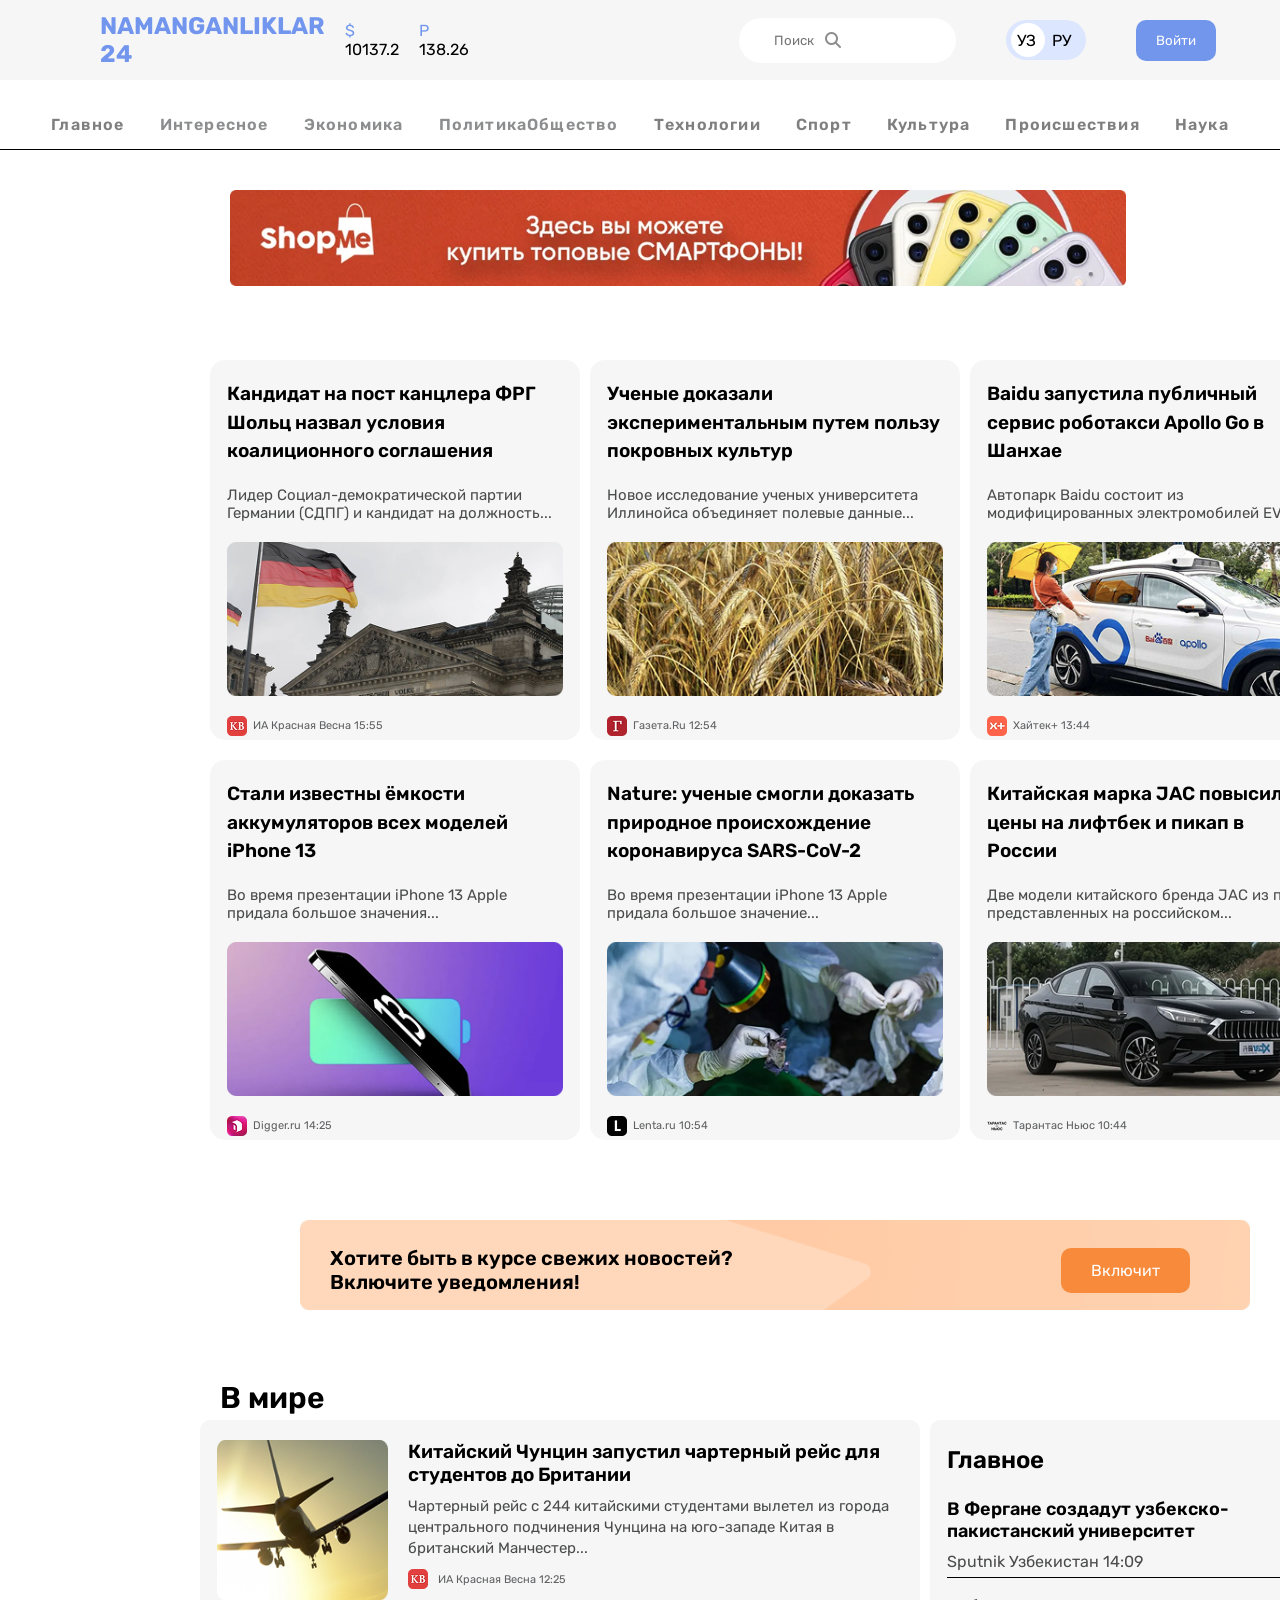
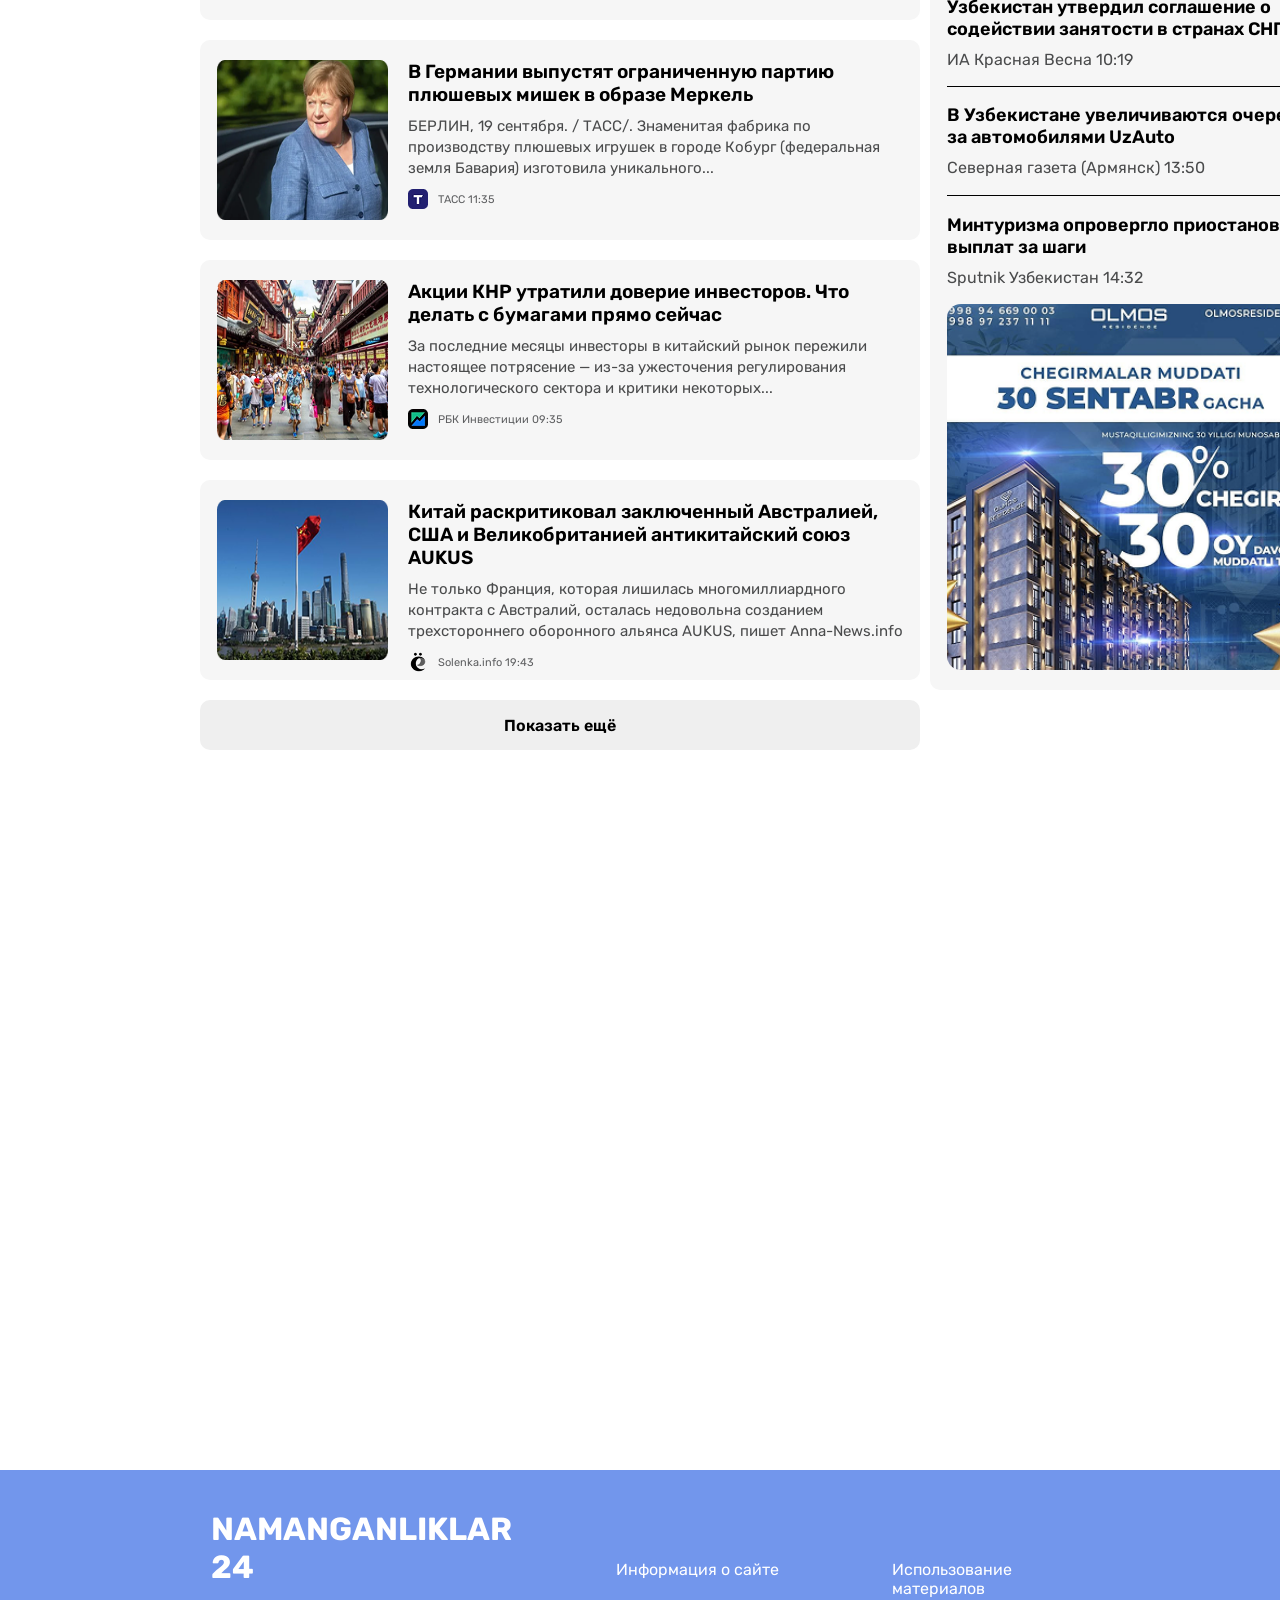
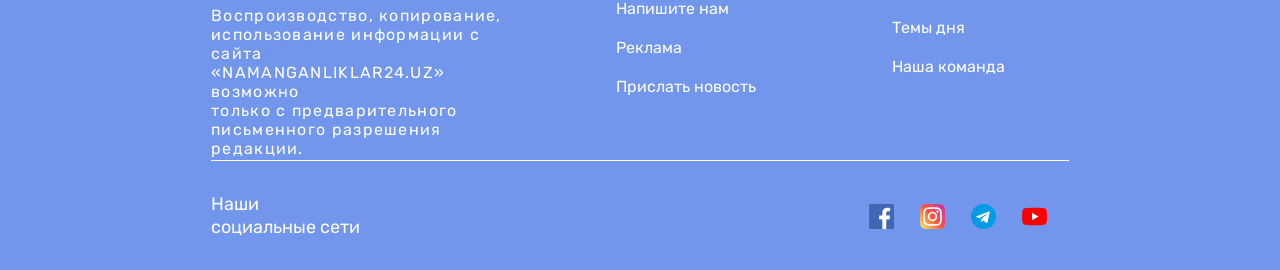
<file: index.html>
<!DOCTYPE html>
<html lang="en">
<head>
    <meta charset="UTF-8">
    <meta name="viewport" content="width=device-width, initial-scale=1.0">
    <title>New Figma</title>
    <link rel="stylesheet" href="./css/style.css">
    <link rel="stylesheet" href="https://cdnjs.cloudflare.com/ajax/libs/font-awesome/6.7.2/css/all.min.css">
</head>
<body>
    <div class="cointiner">
        <header>
            <nav>
                <h1 class="navbar-logo">NAMANGANLIKLAR 24</h1>
                <p><span style="color: #7296EE;">$</span> 10137.2</p><p><span style="color: #7296EE;">P</span> 138.26</p>
                <input type="text" placeholder="Поиск"><i style="position: absolute; left: 825px;" class="fa-solid fa-magnifying-glass"></i>
                <div class="language"><div class="hover"><p>УЗ</p></div><p style="padding-left: 7px; cursor: pointer;">РУ</p></div>
                <button>Войти</button>
            </nav>
        </header>



        <main>
            <div class="heading">
            <p>Главное</p>
            <p><a  style="text-decoration: none; color: #8c8d8e;" href="index-list.html">Интересное</a></p>
            <p><a  style="text-decoration: none; color: #8c8d8e;"  href="index-article.html">Экономика</a></p>
            <p><a  style="text-decoration: none; color: #8c8d8e;" href="index-contact.html">ПолитикаОбщество</a></p>
            <p>Технологии</p>
            <p>Спорт</p>
            <p>Культура</p>
            <p>Происшествия</p>
            <p>Наука</p>
            </div>
            <div class="main-banner"></div>
            <div class="main-start">
                <div class="card"><p style="font-weight: 600; font-size: 19px; line-height: 150%;">Кандидат на пост канцлера ФРГ Шольц назвал условия коалиционного соглашения</p><p style="font-size: 15px; color: #4A4B4C;">Лидер Социал-демократической партии Германии (СДПГ) и кандидат на должность...</p><img src="./img/image 3.png"><div class="profile"><img src="./img/image 4.png"><p style="font-size: 11px; color: #5E5F61;">ИА Красная Весна 15:55</p></div></div>


                <div class="card"><p style="font-weight: 600; font-size: 19px; line-height: 150%;">Ученые доказали экспериментальным путем пользу покровных культур</p><p style="font-size: 15px; color: #4A4B4C;">Новое исследование ученых университета Иллинойса объединяет полевые данные... </p><img src="./img/image 1.png"><div class="profile"><img src="./img/image 5.png"><p style="font-size: 11px; color: #5E5F61;">Газета.Ru 12:54</p></div></div>


                <div class="card"><p style="font-weight: 600; font-size: 19px; line-height: 150%;">Baidu запустила публичный сервис роботакси Apollo Go в Шанхае</p><p style="font-size: 15px; color: #4A4B4C;">Автопарк Baidu состоит из модифицированных электромобилей EV... </p><img src="./img/image 9.png"><div class="profile"><img src="./img/image 10.png"><p style="font-size: 11px; color: #5E5F61;">Хайтек+ 13:44</p></div></div>


                <div class="card"><p style="font-weight: 600; font-size: 19px; line-height: 150%;">Стали известны ёмкости аккумуляторов всех моделей iPhone 13</p><p style="font-size: 15px; color: #4A4B4C;">Во время презентации iPhone 13 Apple придала большое значения...</p><img src="./img/image 13.png"><div class="profile"><img src="./img/image 14.png"><p style="font-size: 11px; color: #5E5F61;">Digger.ru 14:25</p></div></div>


                <div class="card"><p style="font-weight: 600; font-size: 19px; line-height: 150%;">Nature: ученые смогли доказать природное происхождение коронавируса SARS-CoV-2</p><p style="font-size: 15px; color: #4A4B4C;">Во время презентации iPhone 13 Apple придала большое значение... </p><img src="./img/image 20.png"><div class="profile"><img src="./img/image 21.png"><p style="font-size: 11px; color: #5E5F61;">Lenta.ru 10:54</p></div></div>


                <div class="card"><p style="font-weight: 600; font-size: 19px; line-height: 150%;">Китайская марка JAC повысила цены на лифтбек и пикап в <br>России</p><p style="font-size: 15px; color: #4A4B4C;">Две модели китайского бренда JAC из пяти, представленных на российском...</p><img src="./img/image 41.png"><div class="profile"><img src="./img/image 51.png"><p style="font-size: 11px; color: #5E5F61;">Тарантас Ньюс 10:44</p></div></div>
            </div>
            <div class="main-center"><p style="font-size: 20px; font-weight: 600;">Хотите быть в курсе свежих новостей?<br>  Включите уведомления!
            </p><button>Включит</button>
        </div>
        <div class="main-end"><p style="font-size: 30px; font-weight: 600;">В мире</p></div>
        <div class="main-footer">
            <div class="text-flex">
                <div class="card">
                    <div class="image"><img src="./img/image 33.png"></div>
                    <div class="card-text">
                        <p style="font-size: 19px; font-weight: 600; letter-spacing: 1.px;">Китайский Чунцин запустил чартерный рейс для студентов до Британии</p>
                        <p style="color: #4A4B4C; font-size: 15px; line-height: 140%;">Чартерный рейс с 244 китайскими студентами вылетел из города <br> центрального подчинения Чунцина на юго-западе Китая в <br> британский Манчестер...</p>
                        <div style="display: flex; gap: 10px; align-items: center;" class="profile"><img src="./img/image 4.png"><p style="font-size: 11px; color: #5E5F61;">ИА Красная Весна 12:25</p></div>
                    </div>
                </div>
                <div class="card">
                    <div class="image"><img src="./img/image 34.png"></div>
                    <div class="card-text">
                        <p style="font-size: 19px; font-weight: 600; letter-spacing: 1.px;">В Германии выпустят ограниченную партию плюшевых мишек в образе Меркель</p>
                        <p style="color: #4A4B4C; font-size: 15px; line-height: 140%;">БЕРЛИН, 19 сентября. / ТАСС/. Знаменитая фабрика по производству плюшевых игрушек в городе Кобург (федеральная земля Бавария) изготовила уникального...</p>
                        <div style="display: flex; gap: 10px; align-items: center;" class="profile"><img src="./img/image 42.png"><p style="font-size: 11px; color: #5E5F61;">ТАСС 11:35</p></div>
                    </div>
                </div>
                <div class="card">
                    <div class="image"><img src="./img/image 35.png"></div>
                    <div class="card-text">
                        <p style="font-size: 19px; font-weight: 600; letter-spacing: 1.px;">Акции КНР утратили доверие инвесторов. Что делать с бумагами прямо сейчас</p>
                        <p style="color: #4A4B4C; font-size: 15px; line-height: 140%;">За последние месяцы инвесторы в китайский рынок пережили настоящее потрясение — из-за ужесточения регулирования технологического сектора и критики некоторых...</p>
                        <div style="display: flex; gap: 10px; align-items: center;" class="profile"><img src="./img/image 43.png"><p style="font-size: 11px; color: #5E5F61;">РБК Инвестиции 09:35</p></div>
                    </div>
                </div>
                <div class="card">
                    <div class="image"><img src="./img/image 36.png"></div>
                    <div class="card-text">
                        <p style="font-size: 19px; font-weight: 600; letter-spacing: 1.px;">Китай раскритиковал заключенный Австралией, США и Великобританией антикитайский союз AUKUS</p>
                        <p style="color: #4A4B4C; font-size: 15px; line-height: 140%;">Не только Франция, которая лишилась многомиллиардного контракта с Австралий, осталась недовольна созданием трехстороннего оборонного альянса AUKUS, пишет Anna-News.info</p>
                        <div style="display: flex; gap: 10px; align-items: center;" class="profile"><img src="./img/image 44.png"><p style="font-size: 11px; color: #5E5F61;">Solenka.info 19:43</p></div>
                    </div>
                </div>
                <button>Показать ещё </button>
            </div>
            <div class="main-footer-anons">
                <div class="card"><p style="font-weight: 600; font-size: 24px; padding-bottom: 24px ;">Главное</p><p style="font-size: 18px; font-weight: 600;">В Фергане создадут узбекско-пакистанский университет</p><p style="padding-top: 10px;color: #4A4B4C;">Sputnik Узбекистан 14:09</p>
                </div>
                <div class="card"><p style="font-size: 18px; font-weight: 600;">Узбекистан утвердил соглашение о содействии занятости в странах СНГ</p><p style="padding-top: 10px;color: #4A4B4C;">ИА Красная Весна 10:19</p></div>

                <div class="card"><p style="font-size: 18px; font-weight: 600;">В Узбекистане увеличиваются очереди за автомобилями UzAuto</p><p style="padding-top: 10px;color: #4A4B4C;">Северная газета (Армянск) 13:50</p></div>
                
                <div class="card"><p style="font-size: 18px; font-weight: 600;">Минтуризма опровергло приостановку выплат за шаги</p><p style="padding-top: 10px;color: #4A4B4C;">Sputnik Узбекистан 14:32</p></div>

                <div class="pictrue"><img src="./img/image 60.png"></div>
            </div>
        </div>
        </main>



          
        <footer>
            <div class="box">
                <div class="text-heading"><h1 style="padding-bottom: 20px;">NAMANGANLIKLAR 24</h1><p style="letter-spacing: 1.3px;">Воспроизводство, копирование, <br> использование информации с сайта <br>«NAMANGANLIKLAR24.UZ» возможно <br>только с предварительного <br> письменного разрешения редакции.
                </p></div>
                <div class="text-about"><p>Информация о сайте</p><p>Напишите нам</p><p>Реклама</p><p>Прислать новость</p></div>
                <div class="text-contact"><p>Использование материалов</p><p>Темы дня</p><p>Наша команда
                </p></div>
            </div>
            <div class="footer-logo"><p style="font-size: 18px; line-height: 23px; color: #fff;">Наши <br> социальные сети</p>  
            <div class="footer-logo-short"><img src="./img/free-icon-facebook-1384053 2.png"><img src="./img/free-icon-instagram-2111463 1.png"><img src="./img/free-icon-telegram-2111646 3.png"><img src="./img/free-icon-youtube-1384060 4.png"></div>
            </div>
        </footer>
    </div>
</body>
</html>
</file>
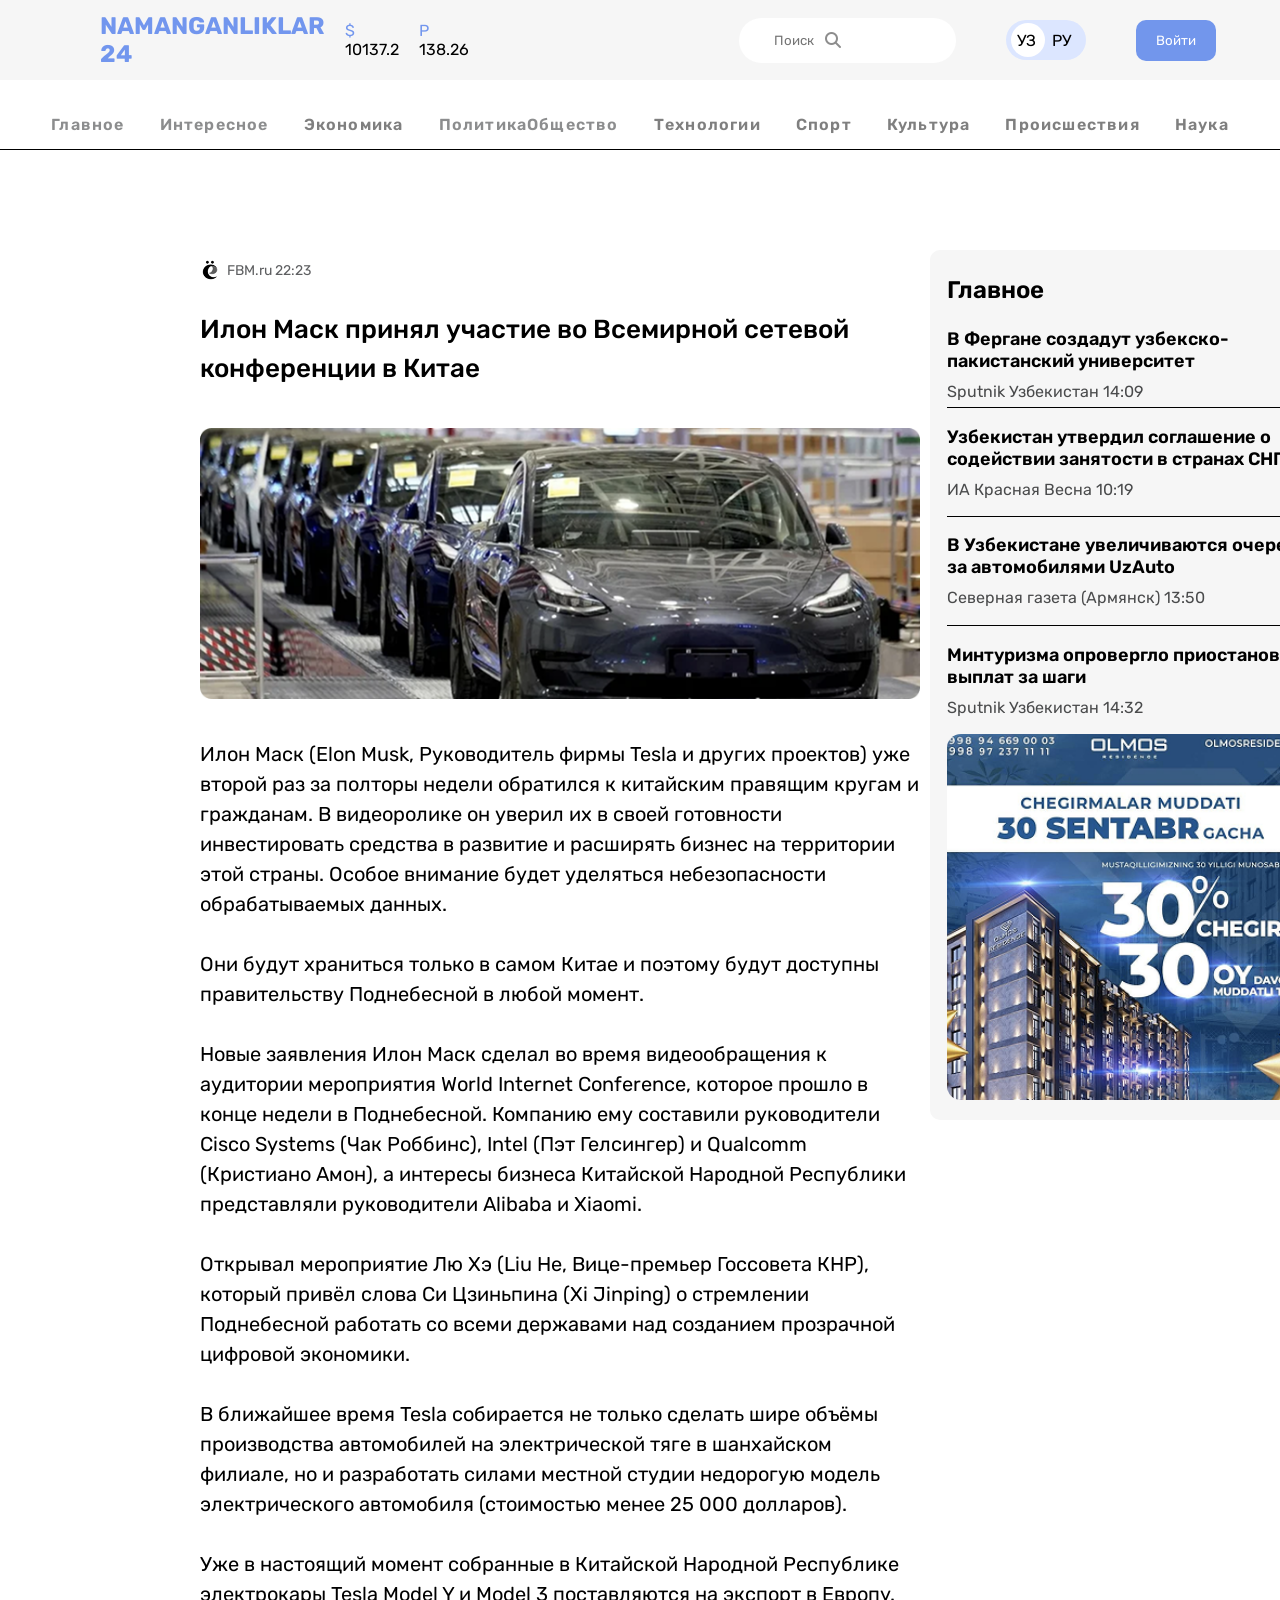
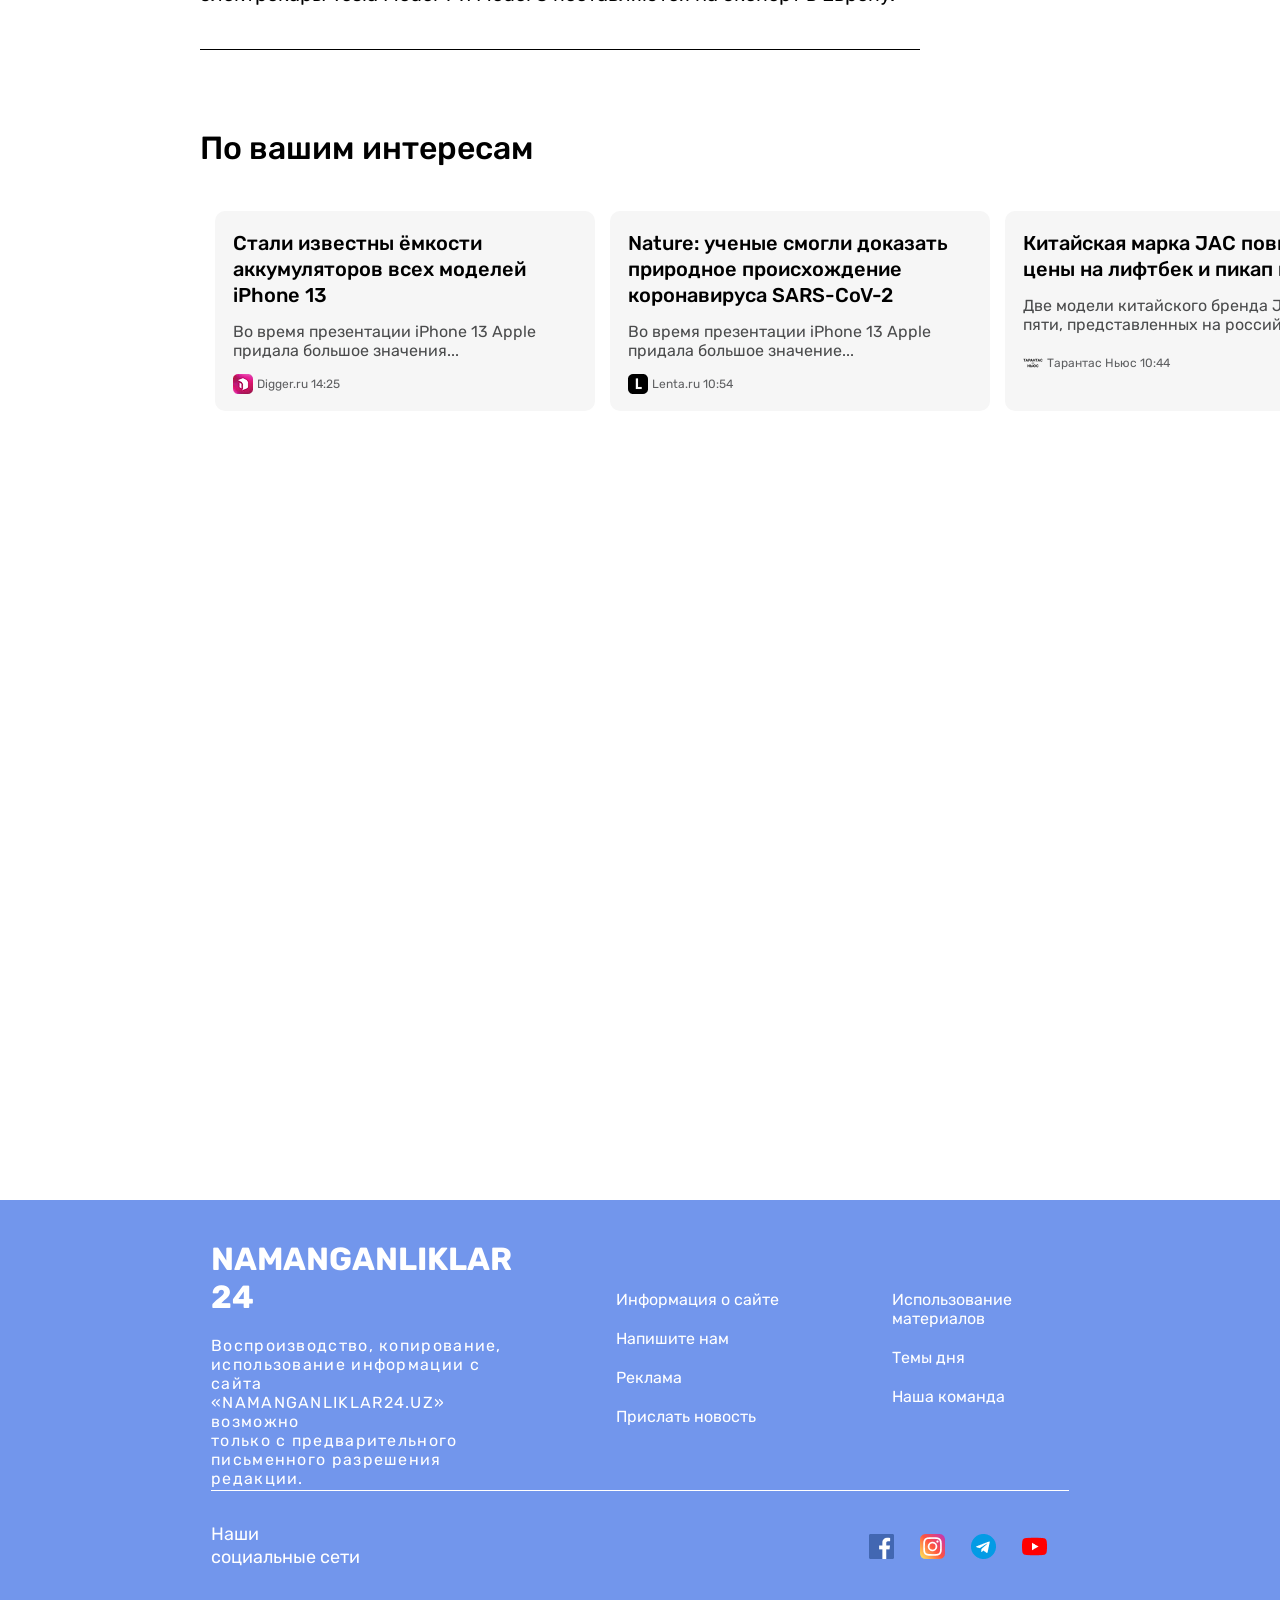
<file: index-article.html>
<!DOCTYPE html>
<html lang="en">
<head>
    <meta charset="UTF-8">
    <meta name="viewport" content="width=device-width, initial-scale=1.0">
    <title>Article</title>
    <link rel="stylesheet" href="./css/style.article.css">
    <link rel="stylesheet" href="https://cdnjs.cloudflare.com/ajax/libs/font-awesome/6.7.2/css/all.min.css">
</head>
<body>
    <div class="cointiner">
        <header>
            <nav>
                <h1 class="navbar-logo">NAMANGANLIKLAR 24</h1>
                <p><span style="color: #7296EE;">$</span> 10137.2</p><p><span style="color: #7296EE;">P</span> 138.26</p>
                <input type="text" placeholder="Поиск"><i style="position: absolute; left: 825px;" class="fa-solid fa-magnifying-glass"></i>
                <div class="language"><div class="hover"><p>УЗ</p></div><p style="padding-left: 7px; cursor: pointer;">РУ</p></div>
                <button>Войти</button>
            </nav>
        </header>
        
        
        
        <main>
            <div class="heading">
                <p><a style="text-decoration: none; color: #8c8d8e;" href="index.html">Главное</a></p>
                <p><a style="text-decoration: none; color: #8c8d8e;" href="index-list.html">Интересное</a></p>
                <p>Экономика</p>
                <p><a style="text-decoration: none; color: #8c8d8e;" href="index-contact.html">ПолитикаОбщество</a></p>
                <p>Технологии</p>
                <p>Спорт</p>
                <p>Культура</p>
                <p>Происшествия</p>
                <p>Наука</p>
                </div>
                <div class="main-footer">
                    <div class="text-flex">
                        <div class="mini-logo"><img src="./img/image 44.png"><p style="color: #5E5F61; font-size: 14px;">FBM.ru 22:23</p>
                        </div>
                        <p style="font-size: 26px; font-weight: 500; line-height: 150%;">Илон Маск принял участие во Всемирной сетевой конференции в Китае</p>
                        <div class="text-banner"><img src="./img/Rectangle 90.png"></div>
                        <p style="font-weight: 400; font-size: 20px; line-height: 30px;">Илон Маск (Elon Musk, Руководитель фирмы Tesla и других проектов) уже второй раз за полторы недели обратился к китайским правящим кругам и гражданам. В видеоролике он уверил их в своей готовности инвестировать средства в развитие и расширять бизнес на территории этой страны. Особое внимание будет уделяться небезопасности обрабатываемых данных. <br> <br> Они будут храниться только в самом Китае и поэтому будут доступны правительству Поднебесной в любой момент. <br> <br> Новые заявления Илон Маск сделал во время видеообращения к аудитории мероприятия World Internet Conference, которое прошло в конце недели в Поднебесной. Компанию ему составили руководители Cisco Systems (Чак Роббинс), Intel (Пэт Гелсингер) и Qualcomm (Кристиано Амон), а интересы бизнеса Китайской Народной Республики представляли руководители Alibaba и Xiaomi. <br> <br> Открывал мероприятие Лю Хэ (Liu He, Вице-премьер Госсовета КНР), который привёл слова Си Цзиньпина (Xi Jinping) о стремлении Поднебесной работать со всеми державами над созданием прозрачной цифровой экономики. <br> <br> В ближайшее время Tesla собирается не только сделать шире объёмы производства автомобилей на электрической тяге в шанхайском филиале, но и разработать силами местной студии недорогую модель электрического автомобиля (стоимостью менее 25 000 долларов). <br> <br>  Уже в настоящий момент собранные в Китайской Народной Республике электрокары Tesla Model Y и Model 3 поставляются на экспорт в Европу.</p>
                    </div>
                    <div class="main-footer-anons">
                        <div class="card"><p style="font-weight: 600; font-size: 24px; padding-bottom: 24px ;">Главное</p><p style="font-size: 18px; font-weight: 600;">В Фергане создадут узбекско-пакистанский университет</p><p style="padding-top: 10px;color: #4A4B4C;">Sputnik Узбекистан 14:09</p>
                        </div>
                        <div class="card"><p style="font-size: 18px; font-weight: 600;">Узбекистан утвердил соглашение о содействии занятости в странах СНГ</p><p style="padding-top: 10px;color: #4A4B4C;">ИА Красная Весна 10:19</p></div>
        
                        <div class="card"><p style="font-size: 18px; font-weight: 600;">В Узбекистане увеличиваются очереди за автомобилями UzAuto</p><p style="padding-top: 10px;color: #4A4B4C;">Северная газета (Армянск) 13:50</p></div>
                        
                        <div class="card"><p style="font-size: 18px; font-weight: 600;">Минтуризма опровергло приостановку выплат за шаги</p><p style="padding-top: 10px;color: #4A4B4C;">Sputnik Узбекистан 14:32</p></div>
        
                        <div class="pictrue"><img src="./img/image 60.png"></div>
                    </div>
                </div>
                <div class="main-cards">
                    <div class="heading-main"><h1>По вашим интересам</h1></div>
                    <div class="main-card">
                        <div class="card"><p style="font-size: 20px; font-weight: 500; line-height: 26px;">Стали известны ёмкости аккумуляторов всех моделей iPhone 13</p><p style="color: #4A4B4C;"> Во время презентации iPhone 13 Apple придала большое значения...</p><div class="footer-logo-main"><img src="./img/image 500.png"><p style="color: #5E5F61;font-size: 12px;">Digger.ru 14:25</p></div></div>

                        <div class="card"><p style="font-size: 20px; font-weight: 500; line-height: 26px;">Nature: ученые смогли доказать природное происхождение коронавируса SARS-CoV-2</p><p style="color: #4A4B4C;"> Во время презентации iPhone 13 Apple придала большое значение...</p><div class="footer-logo-main"><img src="./img/image 501.png"><p style="color: #5E5F61;font-size: 12px;">Lenta.ru 10:54</p></div></div>

                        <div class="card"><p style="font-size: 20px; font-weight: 500; line-height: 26px;">Китайская марка JAC повысила цены на лифтбек и пикап в России</p><p style="color: #4A4B4C;"> Две модели китайского бренда JAC из пяти, представленных на российском...</p><div class="footer-logo-main"><img src="./img/image 502.png"><p style="color: #5E5F61;font-size: 12px;">Тарантас Ньюс 10:44</p></div></div>
                    </div>
                </div>
        </main>



        <footer>
            <div class="box">
                <div class="text-heading"><h1 style="padding-bottom: 20px;">NAMANGANLIKLAR 24</h1><p style="letter-spacing: 1.3px;">Воспроизводство, копирование, <br> использование информации с сайта <br>«NAMANGANLIKLAR24.UZ» возможно <br>только с предварительного <br> письменного разрешения редакции.
                </p></div>
                <div class="text-about"><p>Информация о сайте</p><p>Напишите нам</p><p>Реклама</p><p>Прислать новость</p></div>
                <div class="text-contact"><p>Использование материалов</p><p>Темы дня</p><p>Наша команда
                </p></div>
            </div>
            <div class="footer-logo"><p style="font-size: 18px; line-height: 23px; color: #fff;">Наши <br> социальные сети</p>  
            <div class="footer-logo-short"><img src="./img/free-icon-facebook-1384053 2.png"><img src="./img/free-icon-instagram-2111463 1.png"><img src="./img/free-icon-telegram-2111646 3.png"><img src="./img/free-icon-youtube-1384060 4.png"></div>
            </div>
        </footer>
    </div>
</body>
</html>
</file>
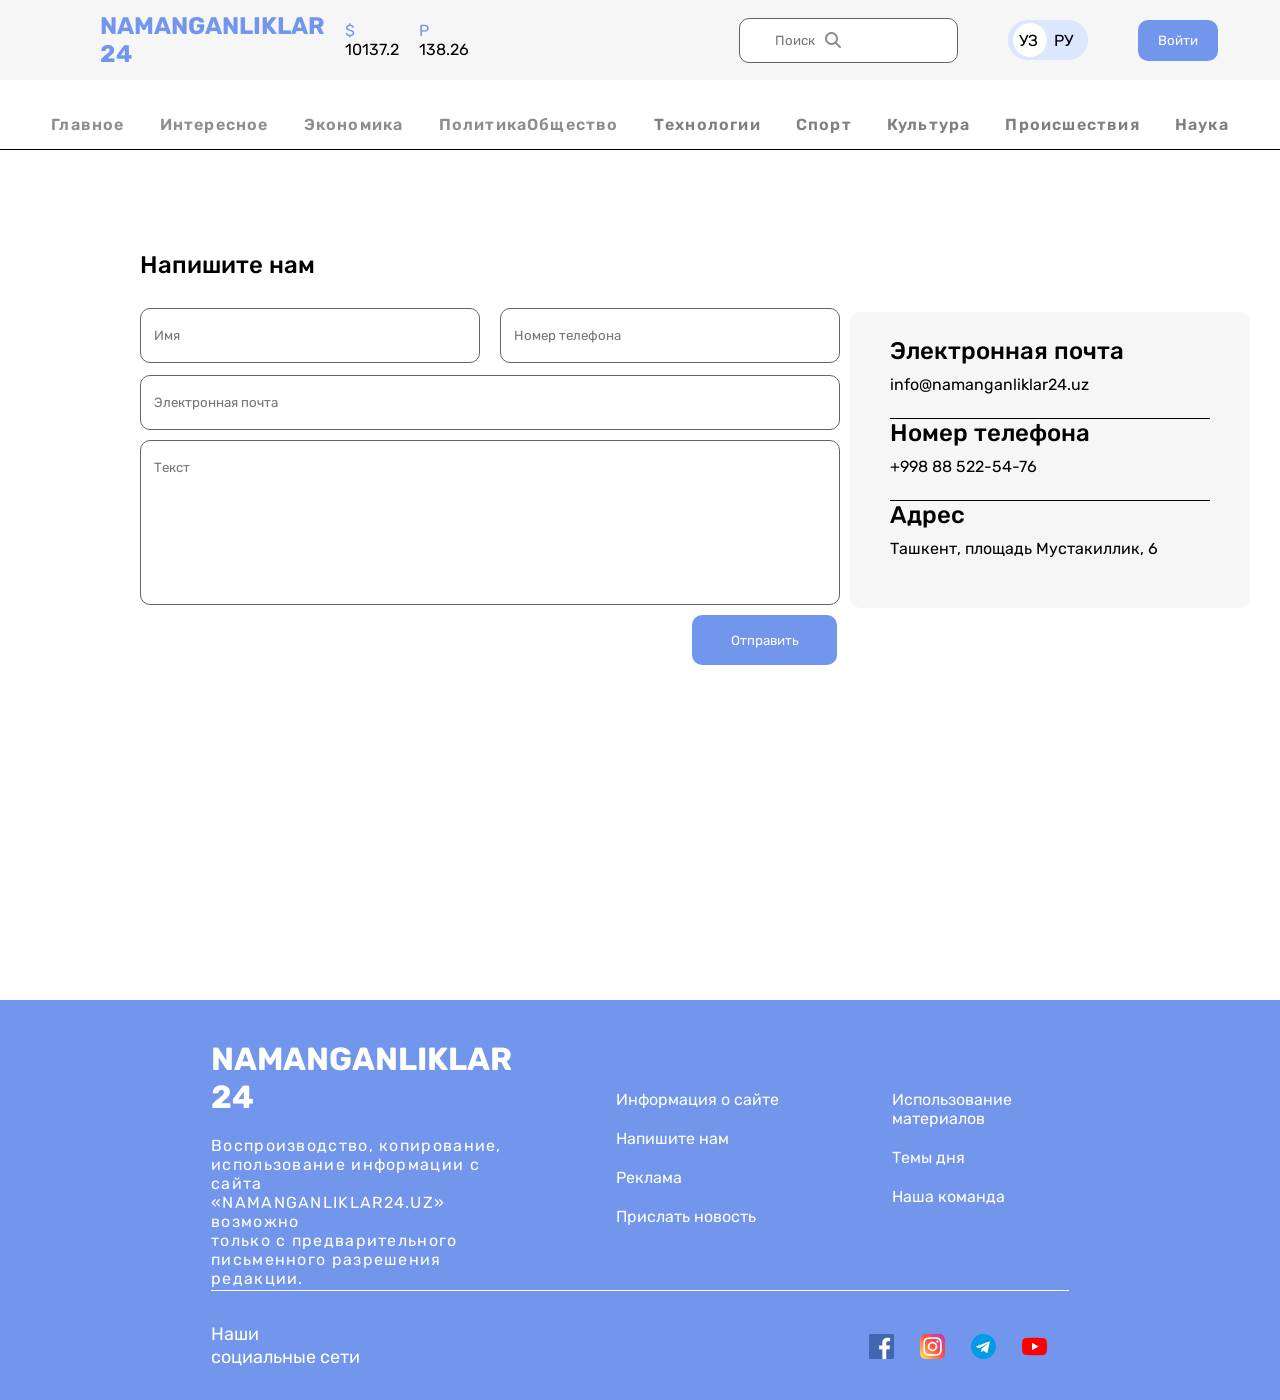
<file: index-contact.html>
<!DOCTYPE html>
<html lang="en">
<head>
    <meta charset="UTF-8">
    <meta name="viewport" content="width=device-width, initial-scale=1.0">
    <title>Contact</title>
    <link rel="stylesheet" href="./css/style-contact.css">
    <link rel="stylesheet" href="https://cdnjs.cloudflare.com/ajax/libs/font-awesome/6.7.2/css/all.min.css">
</head>
<body>
    <div class="cointiner">
        <header>
            <nav>
                <h1 class="navbar-logo">NAMANGANLIKLAR 24</h1>
                <p><span style="color: #7296EE;">$</span> 10137.2</p><p><span style="color: #7296EE;">P</span> 138.26</p>
                <input type="text" placeholder="Поиск"><i style="position: absolute; left: 825px;" class="fa-solid fa-magnifying-glass"></i>
                <div class="language"><div class="hover"><p>УЗ</p></div><p style="padding-left: 7px; cursor: pointer;">РУ</p></div>
                <button>Войти</button>
            </nav>
        </header>



        <main>
            <div class="heading">
                <p><a style="text-decoration: none; color: #8c8d8e;" href="index.html">Главное</a></p>
                <p><a style="text-decoration: none; color: #8c8d8e;" href="index-list.html">Интересное</a></p>
                <p><a style="text-decoration: none; color: #8c8d8e;" href="index-article.html">Экономика</a></p>
                <p><a style="text-decoration: none; color: #8c8d8e;" href="index-contact.html">ПолитикаОбщество</a></p>
                <p>Технологии</p>
                <p>Спорт</p>
                <p>Культура</p>
                <p>Происшествия</p>
                <p>Наука</p>
                </div>
            <div class="banner">
                <div class="input-text">
                    <div class="input-heading"><h2 style="font-weight: 500;">Напишите нам</h2></div>
                    <div class="two-input"><input type="text" placeholder="Имя"><input type="text" placeholder="Номер телефона"></div>
                    <input type="text" placeholder="Электронная почта">
                    <input style="padding-bottom: 110px;" type="text" placeholder="Текст">
                    <button>Отправить</button>
                </div>
                <div class="mail">
                    <div class="card"><h2 style="font-weight: 500;">Электронная почта</h2><p>info@namanganliklar24.uz</p></div>
                    <div class="card"><h2 style="font-weight: 500;">Номер телефона</h2><p>+998 88 522-54-76</p></div>
                    <div class="card"><h2 style="font-weight: 500;">Адрес</h2><p>Ташкент, площадь Мустакиллик, 6 </p></div>
                </div>
            </div>
        </main>


        
        <footer>
            <div class="box">
                <div class="text-heading"><h1 style="padding-bottom: 20px;">NAMANGANLIKLAR 24</h1><p style="letter-spacing: 1.3px;">Воспроизводство, копирование, <br> использование информации с сайта <br>«NAMANGANLIKLAR24.UZ» возможно <br>только с предварительного <br> письменного разрешения редакции.
                </p></div>
                <div class="text-about"><p>Информация о сайте</p><p>Напишите нам</p><p>Реклама</p><p>Прислать новость</p></div>
                <div class="text-contact"><p>Использование материалов</p><p>Темы дня</p><p>Наша команда
                </p></div>
            </div>
            <div class="footer-logo"><p style="font-size: 18px; line-height: 23px; color: #fff;">Наши <br> социальные сети</p>  
            <div class="footer-logo-short"><img src="./img/free-icon-facebook-1384053 2.png"><img src="./img/free-icon-instagram-2111463 1.png"><img src="./img/free-icon-telegram-2111646 3.png"><img src="./img/free-icon-youtube-1384060 4.png"></div>
            </div>
        </footer>
    </div>
</body>
</html>
</file>
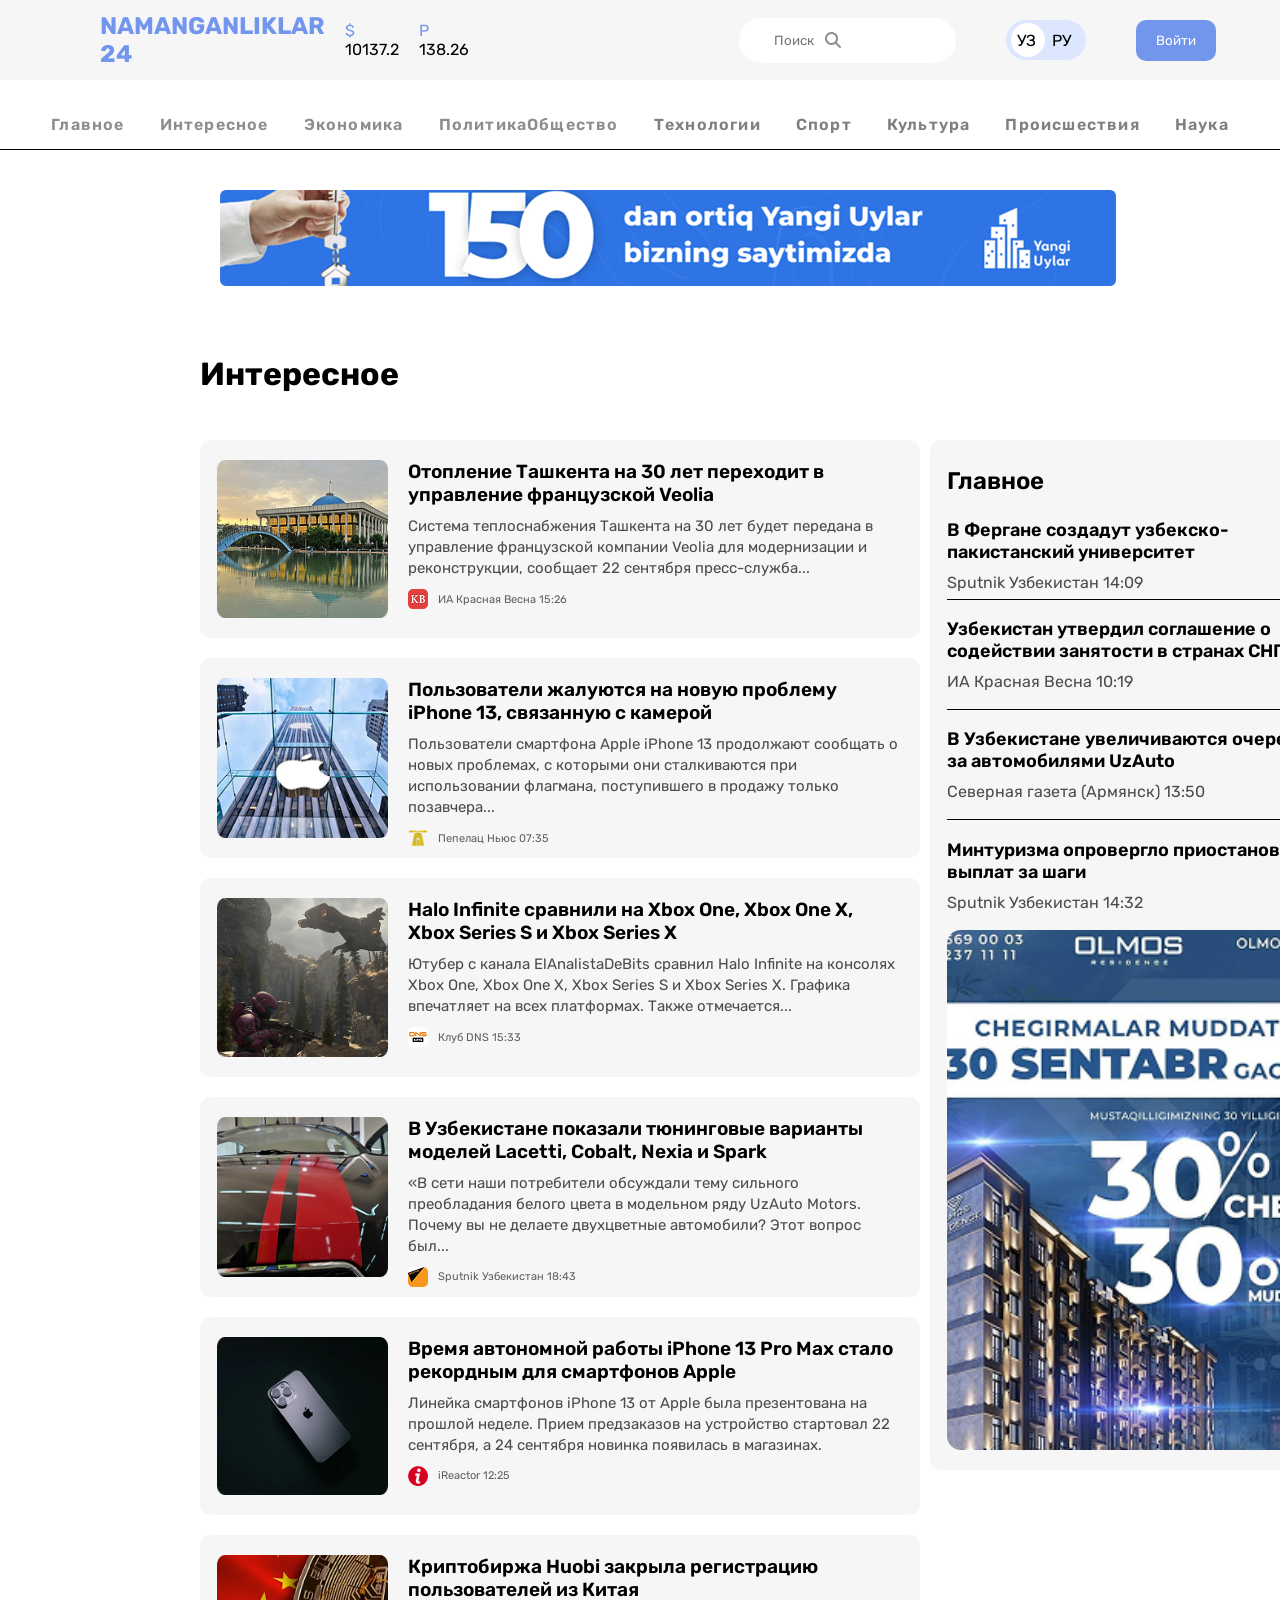
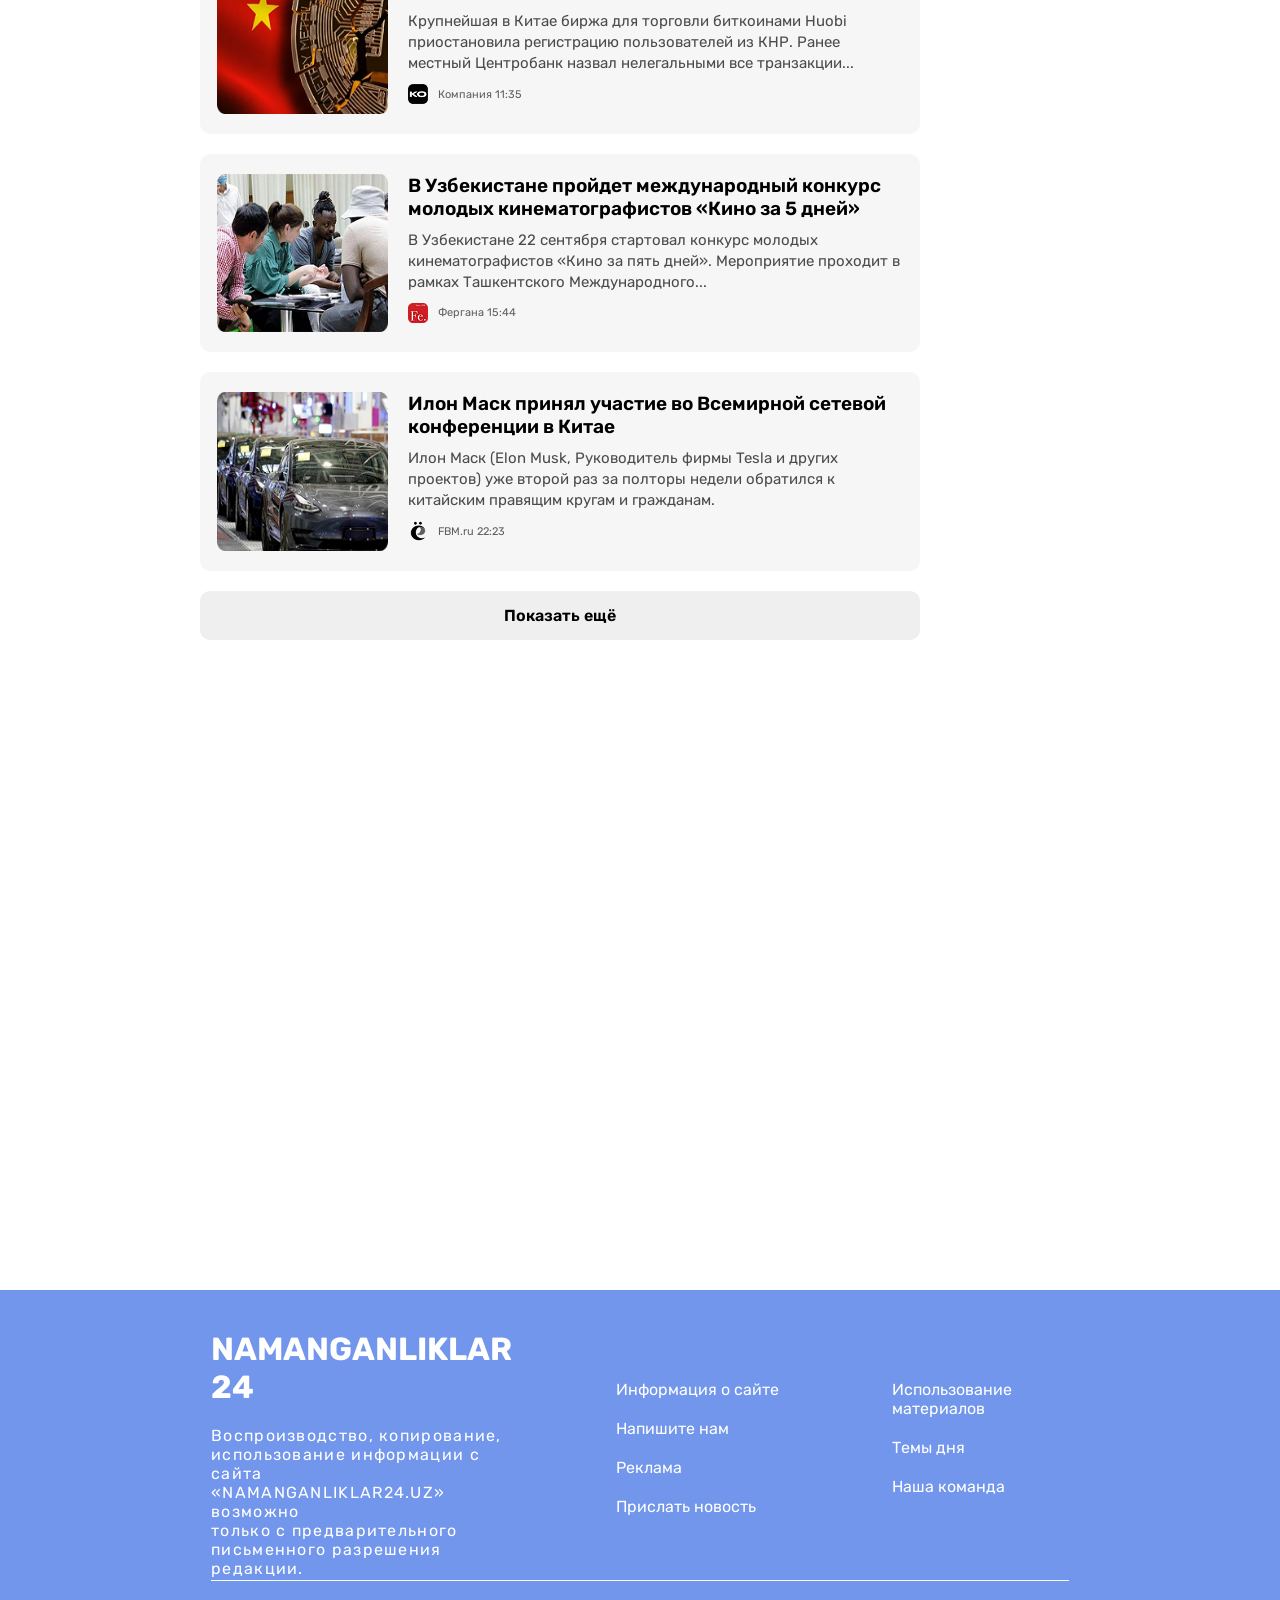
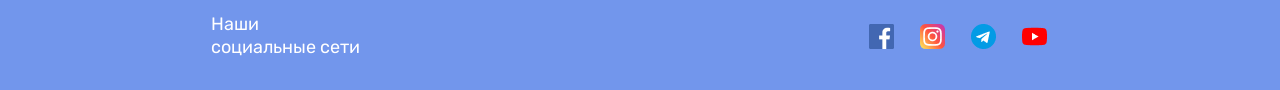
<file: index-list.html>
<!DOCTYPE html>
<html lang="en">
<head>
    <meta charset="UTF-8">
    <meta name="viewport" content="width=device-width, initial-scale=1.0">
    <title>Document</title>
    <link rel="stylesheet" href="./css/style-list.css">
    <link rel="stylesheet" href="https://cdnjs.cloudflare.com/ajax/libs/font-awesome/6.7.2/css/all.min.css">
</head>
<body>
    <div class="cointiner">
        <header>
            <nav>
                <h1 class="navbar-logo">NAMANGANLIKLAR 24</h1>
                <p><span style="color: #7296EE;">$</span> 10137.2</p><p><span style="color: #7296EE;">P</span> 138.26</p>
                <input type="text" placeholder="Поиск"><i style="position: absolute; left: 825px;" class="fa-solid fa-magnifying-glass"></i>
                <div class="language"><div class="hover"><p>УЗ</p></div><p style="padding-left: 7px; cursor: pointer;">РУ</p></div>
                <button>Войти</button>
            </nav>
        </header>



        <main>
            <div class="heading">
                <p><a style="text-decoration: none; color: #8c8d8e;" href="index.html">Главное</a></p>
                <p><a style="text-decoration: none; color: #8c8d8e;" href="#">Интересное</a></p>
                <p><a style="text-decoration: none; color: #8c8d8e;" href="index-article.html">Экономика</a></p>
                <p><a style="text-decoration: none; color: #8c8d8e;" href="index-contact.html">ПолитикаОбщество</a></p>
                <p>Технологии</p>
                <p>Спорт</p>
                <p>Культура</p>
                <p>Происшествия</p>
                <p>Наука</p>
                </div>
                <div class="main-banner"></div>
                <div class="text-hading"><h1>Интересное</h1></div>
                <div class="main-footer">
                    <div class="text-flex">
                        <div class="card">
                            <div class="image"><img src="./img/image 100.png"></div>
                            <div class="card-text">
                                <p style="font-size: 19px; font-weight: 600; letter-spacing: 1.px;">Отопление Ташкента на 30 лет переходит в управление французской Veolia</p>
                                <p style="color: #4A4B4C; font-size: 15px; line-height: 140%;">Система теплоснабжения Ташкента на 30 лет будет передана в управление французской компании Veolia для модернизации и реконструкции, сообщает 22 сентября пресс-служба...</p>
                                <div style="display: flex; gap: 10px; align-items: center;" class="profile"><img src="./img/image 4.png"><p style="font-size: 11px; color: #5E5F61;">ИА Красная Весна 15:26</p></div>
                            </div>
                        </div>
                        <div class="card">
                            <div class="image"><img src="./img/image 101.png"></div>
                            <div class="card-text">
                                <p style="font-size: 19px; font-weight: 600; letter-spacing: 1.px;">Пользователи жалуются на новую проблему iPhone 13, связанную с камерой</p>
                                <p style="color: #4A4B4C; font-size: 15px; line-height: 140%;">Пользователи смартфона Apple iPhone 13 продолжают сообщать о новых проблемах, с которыми они сталкиваются при использовании флагмана, поступившего в продажу только позавчера...</p>
                                <div style="display: flex; gap: 10px; align-items: center;" class="profile"><img src="./img/image 200.png"><p style="font-size: 11px; color: #5E5F61;">Пепелац Ньюс 07:35</p></div>
                            </div>
                        </div>
                        <div class="card">
                            <div class="image"><img src="./img/image 102.png"></div>
                            <div class="card-text">
                                <p style="font-size: 19px; font-weight: 600; letter-spacing: 1.px;">Halo Infinite сравнили на Xbox One, Xbox One X, Xbox Series S и Xbox Series X</p>
                                <p style="color: #4A4B4C; font-size: 15px; line-height: 140%;">Ютубер с канала ElAnalistaDeBits сравнил Halo Infinite на консолях Xbox One, Xbox One X, Xbox Series S и Xbox Series X. Графика впечатляет на всех платформах. Также отмечается...</p>
                                <div style="display: flex; gap: 10px; align-items: center;" class="profile"><img src="./img/image 201.png"><p style="font-size: 11px; color: #5E5F61;">Клуб DNS 15:33</p></div>
                            </div>
                        </div>
                        <div class="card">
                            <div class="image"><img src="./img/image 103.png"></div>
                            <div class="card-text">
                                <p style="font-size: 19px; font-weight: 600; letter-spacing: 1.px;">В Узбекистане показали тюнинговые варианты моделей Lacetti, Cobalt, Nexia и Spark</p>
                                <p style="color: #4A4B4C; font-size: 15px; line-height: 140%;">«В сети наши потребители обсуждали тему сильного преобладания белого цвета в модельном ряду UzAuto Motors. Почему вы не делаете двухцветные автомобили? Этот вопрос был...</p>
                                <div style="display: flex; gap: 10px; align-items: center;" class="profile"><img src="./img/image 202.png"><p style="font-size: 11px; color: #5E5F61;">Sputnik Узбекистан 18:43</p></div>
                            </div>
                        </div>
                        <div class="card">
                            <div class="image"><img src="./img/image 203.png"></div>
                            <div class="card-text">
                                <p style="font-size: 19px; font-weight: 600; letter-spacing: 1.px;">Время автономной работы iPhone 13 Pro Max стало рекордным для смартфонов Apple</p>
                                <p style="color: #4A4B4C; font-size: 15px; line-height: 140%;">Линейка смартфонов iPhone 13 от Apple была презентована на прошлой неделе. Прием предзаказов на устройство стартовал 22 сентября, а 24 сентября новинка появилась в магазинах.</p>
                                <div style="display: flex; gap: 10px; align-items: center;" class="profile"><img src="./img/image 400.png"><p style="font-size: 11px; color: #5E5F61;">iReactor 12:25</p></div>
                            </div>
                        </div>
                        <div class="card">
                            <div class="image"><img src="./img/image 204.png"></div>
                            <div class="card-text">
                                <p style="font-size: 19px; font-weight: 600; letter-spacing: 1.px;">Криптобиржа Huobi закрыла регистрацию пользователей из Китая</p>
                                <p style="color: #4A4B4C; font-size: 15px; line-height: 140%;">Крупнейшая в Китае биржа для торговли биткоинами Huobi приостановила регистрацию пользователей из КНР. Ранее местный Центробанк назвал нелегальными все транзакции...</p>
                                <div style="display: flex; gap: 10px; align-items: center;" class="profile"><img src="./img/image 401.png"><p style="font-size: 11px; color: #5E5F61;">Компания 11:35</p></div>
                            </div>
                        </div>
                        <div class="card">
                            <div class="image"><img src="./img/image 205.png"></div>
                            <div class="card-text">
                                <p style="font-size: 19px; font-weight: 600; letter-spacing: 1.px;">В Узбекистане пройдет международный конкурс молодых кинематографистов «Кино за 5 дней»</p>
                                <p style="color: #4A4B4C; font-size: 15px; line-height: 140%;">В Узбекистане 22 сентября стартовал конкурс молодых кинематографистов «Кино за пять дней». Мероприятие проходит в рамках Ташкентского Международного...</p>
                                <div style="display: flex; gap: 10px; align-items: center;" class="profile"><img src="./img/image 402.png"><p style="font-size: 11px; color: #5E5F61;">Фергана 15:44</p></div>
                            </div>
                        </div>
                        <div class="card">
                            <div class="image"><img src="./img/image 206.png"></div>
                            <div class="card-text">
                                <p style="font-size: 19px; font-weight: 600; letter-spacing: 1.px;">Илон Маск принял участие во Всемирной сетевой конференции в Китае</p>
                                <p style="color: #4A4B4C; font-size: 15px; line-height: 140%;">Илон Маск (Elon Musk, Руководитель фирмы Tesla и других проектов) уже второй раз за полторы недели обратился к китайским правящим кругам и гражданам.</p>
                                <div style="display: flex; gap: 10px; align-items: center;" class="profile"><img src="./img/image 403.png"><p style="font-size: 11px; color: #5E5F61;">FBM.ru 22:23</p></div>
                            </div>
                        </div>
                        <button>Показать ещё </button>
                    </div>
                    <div class="main-footer-anons">
                        <div class="card"><p style="font-weight: 600; font-size: 24px; padding-bottom: 24px ;">Главное</p><p style="font-size: 18px; font-weight: 600;">В Фергане создадут узбекско-пакистанский университет</p><p style="padding-top: 10px;color: #4A4B4C;">Sputnik Узбекистан 14:09</p>
                        </div>
                        <div class="card"><p style="font-size: 18px; font-weight: 600;">Узбекистан утвердил соглашение о содействии занятости в странах СНГ</p><p style="padding-top: 10px;color: #4A4B4C;">ИА Красная Весна 10:19</p></div>
        
                        <div class="card"><p style="font-size: 18px; font-weight: 600;">В Узбекистане увеличиваются очереди за автомобилями UzAuto</p><p style="padding-top: 10px;color: #4A4B4C;">Северная газета (Армянск) 13:50</p></div>
                        
                        <div class="card"><p style="font-size: 18px; font-weight: 600;">Минтуризма опровергло приостановку выплат за шаги</p><p style="padding-top: 10px;color: #4A4B4C;">Sputnik Узбекистан 14:32</p></div>
        
                        <div class="pictrue"><img src="./img/image 60.png"></div>
                    </div>
                </div>
        </main>


        
           
        <footer>
            <div class="box">
                <div class="text-heading"><h1 style="padding-bottom: 20px;">NAMANGANLIKLAR 24</h1><p style="letter-spacing: 1.3px;">Воспроизводство, копирование, <br> использование информации с сайта <br>«NAMANGANLIKLAR24.UZ» возможно <br>только с предварительного <br> письменного разрешения редакции.
                </p></div>
                <div class="text-about"><p>Информация о сайте</p><p>Напишите нам</p><p>Реклама</p><p>Прислать новость</p></div>
                <div class="text-contact"><p>Использование материалов</p><p>Темы дня</p><p>Наша команда
                </p></div>
            </div>
            <div class="footer-logo"><p style="font-size: 18px; line-height: 23px; color: #fff;">Наши <br> социальные сети</p>  
            <div class="footer-logo-short"><img src="./img/free-icon-facebook-1384053 2.png"><img src="./img/free-icon-instagram-2111463 1.png"><img src="./img/free-icon-telegram-2111646 3.png"><img src="./img/free-icon-youtube-1384060 4.png"></div>
            </div>
        </footer>
</body>
</html>
</file>
<file: css/style.css>
@import url(https://fonts.googleapis.com/css2?family=Rubik:wght@100;200;300;400;500;600;800;900&display=swap);


*{
    padding: 0;
    margin: 0;
    box-sizing: border-box;
    font-family: 'Rubik', sans-serif;
}
.cointiner{
    width: 100%;
    min-height: 100vh;
}
header{
    width: 100%;
    height: 80px;
}
header nav{
    width: 100%;
    height: 100%;
    align-items: center;
    display: flex;
    padding: 0px 100px;
    background-color: #F6F6F6;
}
header nav h1{
    color: #7296EE;
    padding-right: 20px;
    cursor: pointer;
}
header nav p{
    padding-right: 20px;
    cursor: pointer;
}
header nav  input{
    width: 320px;
    height: 45px;
    border-radius: 40px;
    background-color: #ffff;
    padding-left: 35px;
    border: none;
    margin-left: 250px;
    outline: none;
    position: relative;
}
header nav i{
    color: #8D8D8D;
    cursor: pointer;
}
header nav .language{
    width: 80px;
    height: 40px;
    border-radius: 20px;
    background-color: #DCE6FF;
    display: flex;
    align-items: center;
    padding-left: 5px;
    margin-left: 50px;
}
header nav .language .hover{
    width: 34px;
    height: 34px;
    border-top-right-radius: 50%;
    border-bottom-right-radius: 50%;
    background-color:#fff ;
    border-top-left-radius: 50%;
    border-bottom-left-radius: 50%;
    display: flex;
    align-items: center;
    padding-left: 6px; 
    cursor: pointer;
}
header nav .language .hover p{
    cursor: pointer;
}
header nav button{
    padding: 13px 20px;
    border-radius: 10px;
    background-color: #7296EC;
    border: none;
    color: #fff;
    cursor: pointer;
    margin-left: 50px;
}









main{
    width: 100%;
    height: 330vh;
    margin-top: 20px;
}
main .heading{
    width: 100%;
    height: 50px;
    display: flex;
    align-items: center;
    justify-content: center;
    gap: 35px;
    letter-spacing: 1.2px;
    color: #7F7F7F;
    border-bottom: 1px solid black;
}
main .heading p{
    cursor: pointer;
    font-weight: 600;
}
main .main-banner{
    width: 70%;
    height: 120px;
    margin-top: 40px;
    background-image: url("../img/optimize\ 1.png");
    background-repeat: no-repeat;
    background-size: contain;
    margin-left: 230px;
    /* border: 2px solid black; */
}







main .main-start{
    width: 1150px;
    height: 800px;
    /* border: 2px solid black; */
    margin-top: 50px;
    margin-left: 200px;
    display: flex;
    flex-wrap: wrap;
    justify-content:space-evenly;
}
main .main-start .card{
    width: 370px;
    height: 380px;
    border-radius: 15px;
    padding: 20px 17px;
    display: flex;
    flex-direction: column;
    background-color: #F6F6F6;
    gap: 20px;
}
main .main-start .card .profile{
    width: 160px;
    height: 30px;
    display: flex;
    align-items: center;
    gap: 6px;
}
main .main-center{
    width: 950px;
    height: 100px;
    margin-top: 60px;
    margin-left: 300px;
    background-image: url("../img/Group\ 35\ 1.png");
    background-size: contain;
    background-repeat: no-repeat;
    display: flex;
    align-items: center;
    justify-content: space-between;
    padding: 0px 30px;
    padding-right: 60px;
}
main .main-center button{
    padding: 13px 30px;
    font-size: 16px;
    background-color: #F78B3B;
    color: #fff;
    border-radius: 10px;
    border: none;
    cursor: pointer;
}
main .main-end{
    width: 100%;
    height: 40px;
    margin-top: 60px;
    padding-left: 220px;
}
main .main-footer{
    width: 1160px;
    height: 950px;
    margin-left: 200px;
    display: flex;
    gap: 10px;
}
main .main-footer .text-flex{
    width: 720px;
    height: 100%;
    display: flex;
    flex-direction: column;
    gap: 20px;
}
main .main-footer .text-flex .card{
    width: 100%;
    height: 200px;
    /* border: 2px solid black; */
    background-color: #F6F6F6;
    padding: 20px 17px;
    display: flex;
    align-items: center;
    border-radius: 10px;
}
main .main-footer .text-flex .card .image{
    width: 200px;
    height: 100%;
}
main .main-footer .text-flex .card .image img{
    width: 100%;
    height: 100%;
}
main .main-footer .text-flex .card .card-text{
    width: 600px;
    height: 100%;
    display: flex;
    flex-direction: column;
    padding-left: 20px;
    gap: 10px;
}
main .main-footer .text-flex button{
    height: 50px;
    width: 100%;
    cursor: pointer;
    border: none;
    font-weight: 600;
    font-size: 16px;
    border-radius: 10px;
}



main .main-footer .main-footer-anons{
    width: 400px;
    height: 870px;
    background-color: #F6F6F6;
    padding: 20px 17px;
    display: flex;
    flex-direction: column;
    border-radius: 10px;
}
main .main-footer .main-footer-anons .card{
    width: 100%;
    height: 110px;
    border-bottom: 1px solid black;
    display: flex;
    flex-direction: column;
    justify-content: center;
}
main .main-footer .main-footer-anons .card:nth-child(1){
    height: 140px;
}
main .main-footer .main-footer-anons .card:nth-child(4){
    border: none;
}
main .main-footer .main-footer-anons .pictrue{
    width: 100%;
    height: 370px;
}
main .main-footer .main-footer-anons .pictrue img{
    width: 100%;
    height: 100%;
    object-fit: cover;
    border-radius: 14px;
    cursor: pointer;
}









footer{
    width: 100%;
    height: 400px;
    background-color: #7296EC;
    padding: 40px 211px;
    display: flex;
    flex-direction: column;
}
footer .box{
    width: 100%;
    height: 280px;
    border-bottom: 1px solid white;
    display: flex;
}
footer .box .text-heading{
  width: 380px;
  height: 100%;
  display: flex;
  flex-direction: column;
  color: #fff;
}
footer .box .text-about{
    width: 220px;
    height: 200px;
    margin-top: 50px;
    margin-left: 100px;
    display: flex;
    flex-direction: column;
    gap: 20px;
    color: #fff;
}
footer .box .text-contact{
    width: 220px;
    height: 200px;
    margin-top: 50px;
    margin-left: 100px;
    display: flex;
    flex-direction: column;
    gap: 20px;
    color: #fff;
}
footer .footer-logo{
    width: 100%;
    height: 80px;
    margin-top: 20px;
    display: flex;
    align-items: center;
    justify-content: space-between;
}
footer .footer-logo .footer-logo-short{
    width: 200px;
    height: 70px;
    display: flex;
    align-items: center;
    gap: 26px;
}
</file>
<file: css/style.article.css>
@import url(https://fonts.googleapis.com/css2?family=Rubik:wght@100;200;300;400;500;600;800;900&display=swap);


*{
    padding: 0;
    margin: 0;
    box-sizing: border-box;
    font-family: 'Rubik', sans-serif;
}
.cointiner{
    width: 100%;
    min-height: 100vh;
}
header{
    width: 100%;
    height: 80px;
}
header nav{
    width: 100%;
    height: 100%;
    align-items: center;
    display: flex;
    padding: 0px 100px;
    background-color: #F6F6F6;
}
header nav h1{
    color: #7296EE;
    padding-right: 20px;
    cursor: pointer;
}
header nav p{
    padding-right: 20px;
    cursor: pointer;
}
header nav  input{
    width: 320px;
    height: 45px;
    border-radius: 40px;
    background-color: #ffff;
    padding-left: 35px;
    border: none;
    margin-left: 250px;
    outline: none;
    position: relative;
}
header nav i{
    color: #8D8D8D;
    cursor: pointer;
}
header nav .language{
    width: 80px;
    height: 40px;
    border-radius: 20px;
    background-color: #DCE6FF;
    display: flex;
    align-items: center;
    padding-left: 5px;
    margin-left: 50px;
}
header nav .language .hover{
    width: 34px;
    height: 34px;
    border-top-right-radius: 50%;
    border-bottom-right-radius: 50%;
    background-color:#fff ;
    border-top-left-radius: 50%;
    border-bottom-left-radius: 50%;
    display: flex;
    align-items: center;
    padding-left: 6px; 
    cursor: pointer;
}
header nav .language .hover p{
    cursor: pointer;
}
header nav button{
    padding: 13px 20px;
    border-radius: 10px;
    background-color: #7296EC;
    border: none;
    color: #fff;
    cursor: pointer;
    margin-left: 50px;
}




main{
    width: 100%;
    height: 300vh;
    margin-top: 20px;
}
main .heading{
    width: 100%;
    height: 50px;
    display: flex;
    align-items: center;
    justify-content: center;
    gap: 35px;
    letter-spacing: 1.2px;
    color: #7F7F7F;
    border-bottom: 1px solid black;
}
main .heading p{
    cursor: pointer;
    font-weight: 600;
}



main .main-footer{
    width: 1290px;
    height: 1400px;
    margin-left: 200px;
    display: flex;
    gap: 10px;
    margin-top: 100px;
}
main .main-footer .text-flex{
    width: 720px;
    height: 100%;
    display: flex;
    flex-direction: column;
    gap: 20px;
    border-bottom: 1px solid black;
    padding-bottom: 40px;
}
main .main-footer .text-flex .mini-logo{
    width: 150px;
    height: 44px;
    display: flex;
    align-items: center;
    gap: 7px;
}
main .main-footer .text-flex .text-banner{
    width: 100%;
    height: 340px;
}
main .main-footer .text-flex .text-banner img{
    object-fit: contain;
    width: 100%;
    height: 100%;
}



main .main-footer .main-footer-anons{
    width: 400px;
    height: 870px;
    background-color: #F6F6F6;
    padding: 20px 17px;
    display: flex;
    flex-direction: column;
    border-radius: 10px;
}
main .main-footer .main-footer-anons .card{
    width: 100%;
    height: 110px;
    border-bottom: 1px solid black;
    display: flex;
    flex-direction: column;
    justify-content: center;
}
main .main-footer .main-footer-anons .card:nth-child(1){
    height: 140px;
}
main .main-footer .main-footer-anons .card:nth-child(4){
    border: none;
}
main .main-footer .main-footer-anons .pictrue{
    width: 100%;
    height: 370px;
}
main .main-footer .main-footer-anons .pictrue img{
    width: 100%;
    height: 100%;
    object-fit: cover;
    border-radius: 14px;
    cursor: pointer;
}



main .main-cards{
    width: 1200px;
    height: 330px;
    margin-top: 80px;
    margin-left: 200px;
}
main .main-cards .heading-main{
    width: 100%;
    height: 35px;
    display: flex;
    align-items: center;
}
main .main-cards .heading-main h1{
    font-weight: 500;
}
main .main-cards .main-card{
    width: 100%;
    height: 292px;
    display: flex;
    align-items: center;
    justify-content: space-evenly;
}
main .main-cards .main-card .card{
    width: 380px;
    height: 200px;
    border-radius: 10px;
    background-color: #F6F6F6;
    padding: 19px 18px;
    display: flex;
    flex-direction: column;
    gap: 14px;
}
main .main-cards .main-card .card .footer-logo-main{
   width: 150px;
   height: 30px;
   display: flex;
   align-items: center;
   gap: 4px;
}




footer{
    width: 100%;
    height: 400px;
    background-color: #7296EC;
    padding: 40px 211px;
    display: flex;
    flex-direction: column;
}
footer .box{
    width: 100%;
    height: 280px;
    border-bottom: 1px solid white;
    display: flex;
}
footer .box .text-heading{
  width: 380px;
  height: 100%;
  display: flex;
  flex-direction: column;
  color: #fff;
}
footer .box .text-about{
    width: 220px;
    height: 200px;
    margin-top: 50px;
    margin-left: 100px;
    display: flex;
    flex-direction: column;
    gap: 20px;
    color: #fff;
}
footer .box .text-contact{
    width: 220px;
    height: 200px;
    margin-top: 50px;
    margin-left: 100px;
    display: flex;
    flex-direction: column;
    gap: 20px;
    color: #fff;
}
footer .footer-logo{
    width: 100%;
    height: 80px;
    margin-top: 20px;
    display: flex;
    align-items: center;
    justify-content: space-between;
}
footer .footer-logo .footer-logo-short{
    width: 200px;
    height: 70px;
    display: flex;
    align-items: center;
    gap: 26px;
}
</file>
<file: css/style-contact.css>
@import url(https://fonts.googleapis.com/css2?family=Rubik:wght@100;200;300;400;500;600;800;900&display=swap);


*{
    padding: 0;
    margin: 0;
    box-sizing: border-box;
    font-family: 'Rubik', sans-serif;
}
.cointiner{
    width: 100%;
    min-height: 100vh;
}
header{
    width: 100%;
    height: 80px;
}
header nav{
    width: 100%;
    height: 100%;
    align-items: center;
    display: flex;
    padding: 0px 100px;
    background-color: #F6F6F6;
}
header nav h1{
    color: #7296EE;
    padding-right: 20px;
    cursor: pointer;
}
header nav p{
    padding-right: 20px;
    cursor: pointer;
}
header nav  input{
    width: 320px !important;
    height: 45px !important;
    border-radius: 40px;
    background-color: #ffff;
    padding-left: 35px !important;
    border: none;
    margin-left: 250px;
    outline: none;
    position: relative;
}
header nav i{
    color: #8D8D8D;
    cursor: pointer;
}
header nav .language{
    width: 80px;
    height: 40px;
    border-radius: 20px;
    background-color: #DCE6FF;
    display: flex;
    align-items: center;
    padding-left: 5px;
    margin-left: 50px;
}
header nav .language .hover{
    width: 34px;
    height: 34px;
    border-top-right-radius: 50%;
    border-bottom-right-radius: 50%;
    background-color:#fff ;
    border-top-left-radius: 50%;
    border-bottom-left-radius: 50%;
    display: flex;
    align-items: center;
    padding-left: 6px; 
    cursor: pointer;
}
header nav .language .hover p{
    cursor: pointer;
}
header nav button{
    padding: 13px 20px;
    border-radius: 10px;
    background-color: #7296EC;
    border: none;
    color: #fff;
    cursor: pointer;
    margin-left: 50px;
}


main{
    width: 100%;
    height: 100vh;
    margin-top: 20px;
}
main .heading{
    width: 100%;
    height: 50px;
    display: flex;
    align-items: center;
    justify-content: center;
    gap: 35px;
    letter-spacing: 1.2px;
    color: #7F7F7F;
    border-bottom: 1px solid black;
}
main .heading p{
    cursor: pointer;
    font-weight: 600;
}



main .banner{
    width: 100%;
    height: 500px;
    margin-top: 60px;
    display: flex;
    align-items: center;
    gap: 10px;
}
main .banner .input-text{
    width: 700px;
    height: 430px;
    margin-left: 140px;
    display: flex;
    flex-direction: column;
    gap: 10px;
}
main .banner .input-text .input-heading{
    width: 100%;
    height: 40px;
    display: flex;
    align-items: center;
}
main .banner .input-text .two-input{
    width: 100%;
    height: 60px;
    margin-top: 10px;
    display: flex;
    align-items: center;
    justify-content: space-between;
}

main .banner .input-text .two-input input{
    width: 340px;
    height: 55px;
    border-radius: 10px;
    border: 1px solid rgb(103, 100, 100);
    outline: none;
    padding-left: 13px;
}
input:nth-child(3){
    padding-left: 13px;
    height: 55px;
    border-radius: 10px;
    outline: none;
    border: 1px solid rgb(101, 99, 99);
}
input:nth-child(4){
    padding-left: 13px;
    height: 165px;
    border-radius: 10px;
    outline: none;
    border: 1px solid rgb(101, 99, 99);
    position: relative;
    text-align: left;
}
main .banner .input-text button{
    width: 145px;
    height: 50px;
    border-radius: 10px;
    border: none;
    background-color: #7296EC;
    color: #fff;
    margin-left: 552px;
    cursor: pointer;
}




main .banner .mail{
    width: 400px;
    height: 296px;
    background-color: #F6F6F6;
    border-radius: 10px;
    display: flex;
    flex-direction: column;
    padding: 25px 40px;
}
main .banner .mail .card{
  width: 100%;
  height: 100px;
  border-bottom: 1px solid black;
  display: flex;
  flex-direction: column;
  gap: 10px;
}
main .banner .mail .card:nth-child(3){
    border: none;
}




footer{
    width: 100%;
    height: 400px;
    background-color: #7296EC;
    padding: 40px 211px;
    display: flex;
    flex-direction: column;
}
footer .box{
    width: 100%;
    height: 280px;
    border-bottom: 1px solid white;
    display: flex;
}
footer .box .text-heading{
  width: 380px;
  height: 100%;
  display: flex;
  flex-direction: column;
  color: #fff;
}
footer .box .text-about{
    width: 220px;
    height: 200px;
    margin-top: 50px;
    margin-left: 100px;
    display: flex;
    flex-direction: column;
    gap: 20px;
    color: #fff;
}
footer .box .text-contact{
    width: 220px;
    height: 200px;
    margin-top: 50px;
    margin-left: 100px;
    display: flex;
    flex-direction: column;
    gap: 20px;
    color: #fff;
}
footer .footer-logo{
    width: 100%;
    height: 80px;
    margin-top: 20px;
    display: flex;
    align-items: center;
    justify-content: space-between;
}
footer .footer-logo .footer-logo-short{
    width: 200px;
    height: 70px;
    display: flex;
    align-items: center;
    gap: 26px;
}
</file>
<file: css/style-list.css>
@import url(https://fonts.googleapis.com/css2?family=Rubik:wght@100;200;300;400;500;600;800;900&display=swap);


*{
    padding: 0;
    margin: 0;
    box-sizing: border-box;
    font-family: 'Rubik', sans-serif;
}
.cointiner{
    width: 100%;
    min-height: 100vh;
}
header{
    width: 100%;
    height: 80px;
}
header nav{
    width: 100%;
    height: 100%;
    align-items: center;
    display: flex;
    padding: 0px 100px;
    background-color: #F6F6F6;
}
header nav h1{
    color: #7296EE;
    padding-right: 20px;
    cursor: pointer;
}
header nav p{
    padding-right: 20px;
    cursor: pointer;
}
header nav  input{
    width: 320px;
    height: 45px;
    border-radius: 40px;
    background-color: #ffff;
    padding-left: 35px;
    border: none;
    margin-left: 250px;
    outline: none;
    position: relative;
}
header nav i{
    color: #8D8D8D;
    cursor: pointer;
}
header nav .language{
    width: 80px;
    height: 40px;
    border-radius: 20px;
    background-color: #DCE6FF;
    display: flex;
    align-items: center;
    padding-left: 5px;
    margin-left: 50px;
}
header nav .language .hover{
    width: 34px;
    height: 34px;
    border-top-right-radius: 50%;
    border-bottom-right-radius: 50%;
    background-color:#fff ;
    border-top-left-radius: 50%;
    border-bottom-left-radius: 50%;
    display: flex;
    align-items: center;
    padding-left: 6px; 
    cursor: pointer;
}
header nav .language .hover p{
    cursor: pointer;
}
header nav button{
    padding: 13px 20px;
    border-radius: 10px;
    background-color: #7296EC;
    border: none;
    color: #fff;
    cursor: pointer;
    margin-left: 50px;
}




main{
    width: 100%;
    height: 310vh;
    margin-top: 20px;
}
main .text-hading{
    width: 100%;
    height: 40px;
    margin: 45px 0px;
    padding-left: 200px;
}
main .heading{
    width: 100%;
    height: 50px;
    display: flex;
    align-items: center;
    justify-content: center;
    gap: 35px;
    letter-spacing: 1.2px;
    color: #7F7F7F;
    border-bottom: 1px solid black;
}
main .heading p{
    cursor: pointer;
    font-weight: 600;
}
main .main-banner{
    width: 70%;
    height: 120px;
    margin-top: 40px;
    background-image: url("../img/optimize\ 1-1.png");
    background-repeat: no-repeat;
    background-size: contain;
    margin-left: 220px;
}
main .main-footer{
    width: 1160px;
    height: 1800px;
    margin-left: 200px;
    display: flex;
    gap: 10px;
    /* border: 2px solid black; */
}
main .main-footer .text-flex{
    width: 720px;
    height: 100%;
    display: flex;
    flex-direction: column;
    gap: 20px;
}
main .main-footer .text-flex .card{
    width: 100%;
    height: 200px;
    /* border: 2px solid black; */
    background-color: #F6F6F6;
    padding: 20px 17px;
    display: flex;
    align-items: center;
    border-radius: 10px;
}
main .main-footer .text-flex .card .image{
    width: 200px;
    height: 100%;
}
main .main-footer .text-flex .card .image img{
    width: 100%;
    height: 100%;
}
main .main-footer .text-flex .card .card-text{
    width: 600px;
    height: 100%;
    display: flex;
    flex-direction: column;
    padding-left: 20px;
    gap: 10px;
}
main .main-footer .text-flex button{
    height: 50px;
    width: 100%;
    cursor: pointer;
    border: none;
    font-weight: 600;
    font-size: 16px;
    border-radius: 10px;
}



main .main-footer .main-footer-anons{
    width: 400px;
    height: 1030px;
    background-color: #F6F6F6;
    padding: 20px 17px;
    display: flex;
    flex-direction: column;
    border-radius: 10px;
}
main .main-footer .main-footer-anons .card{
    width: 100%;
    height: 110px;
    border-bottom: 1px solid black;
    display: flex;
    flex-direction: column;
    justify-content: center;
}
main .main-footer .main-footer-anons .card:nth-child(1){
    height: 140px;
}
main .main-footer .main-footer-anons .card:nth-child(4){
    border: none;
}
main .main-footer .main-footer-anons .pictrue{
    width: 100%;
    height: 520px;
}
main .main-footer .main-footer-anons .pictrue img{
    width: 100%;
    height: 100%;
    object-fit: cover;
    border-radius: 14px;
    cursor: pointer;
}





footer{
    width: 100%;
    height: 400px;
    background-color: #7296EC;
    padding: 40px 211px;
    display: flex;
    flex-direction: column;
}
footer .box{
    width: 100%;
    height: 280px;
    border-bottom: 1px solid white;
    display: flex;
}
footer .box .text-heading{
  width: 380px;
  height: 100%;
  display: flex;
  flex-direction: column;
  color: #fff;
}
footer .box .text-about{
    width: 220px;
    height: 200px;
    margin-top: 50px;
    margin-left: 100px;
    display: flex;
    flex-direction: column;
    gap: 20px;
    color: #fff;
}
footer .box .text-contact{
    width: 220px;
    height: 200px;
    margin-top: 50px;
    margin-left: 100px;
    display: flex;
    flex-direction: column;
    gap: 20px;
    color: #fff;
}
footer .footer-logo{
    width: 100%;
    height: 80px;
    margin-top: 20px;
    display: flex;
    align-items: center;
    justify-content: space-between;
}
footer .footer-logo .footer-logo-short{
    width: 200px;
    height: 70px;
    display: flex;
    align-items: center;
    gap: 26px;
}
</file>
